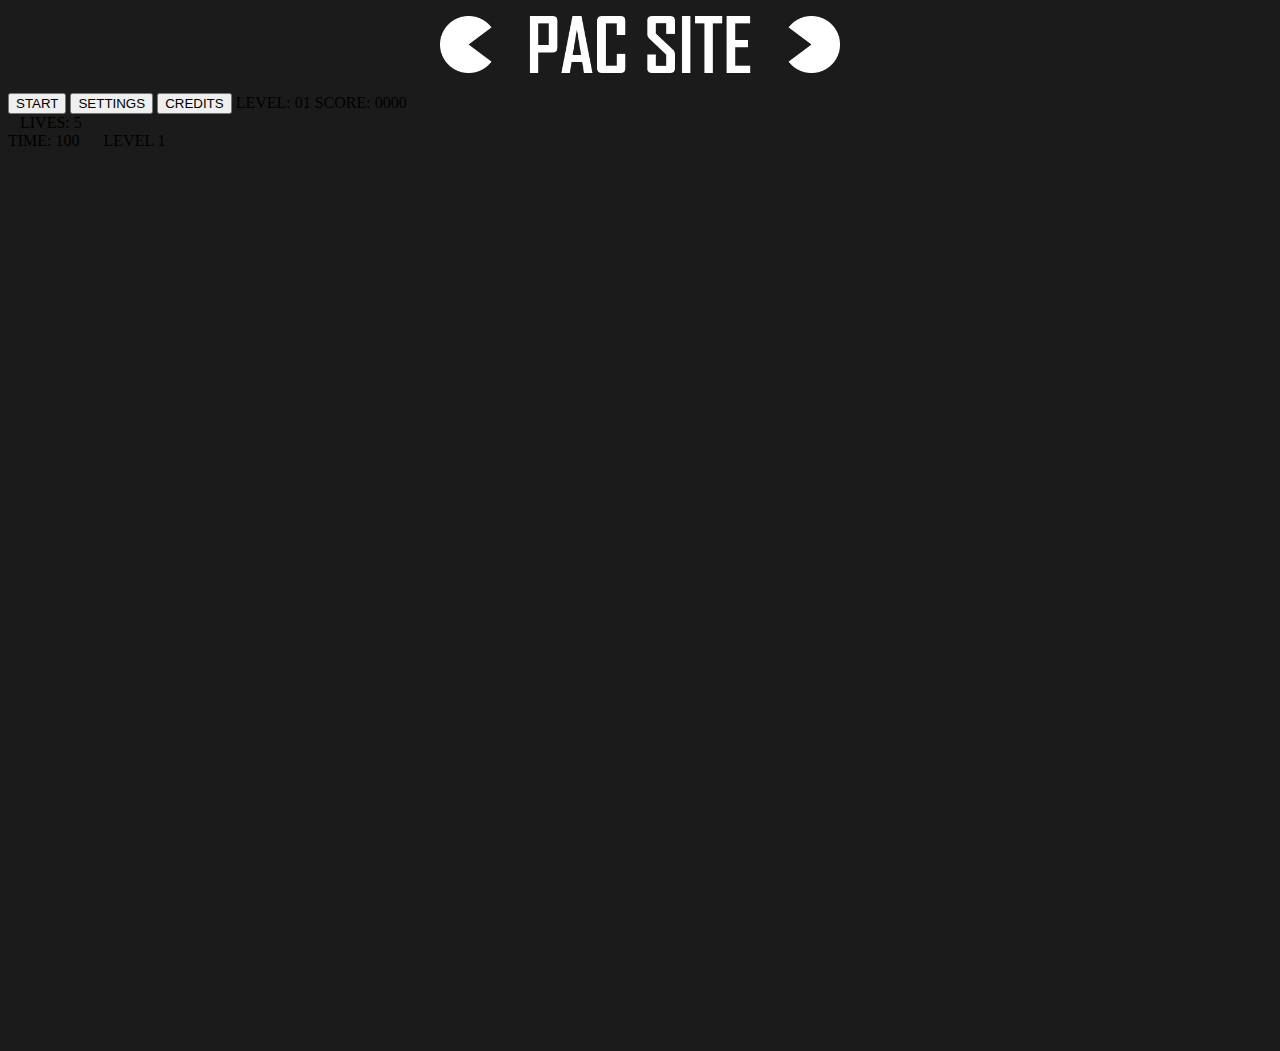
<file: index.html>
<!DOCTYPE html>
<html>
    <meta name="viewport" content="width=device-width, initial-scale=1.0">
    <head>
        <link rel="icon" href="img/icon.png">
        <title>PacSite</title>
        <link rel="stylesheet" href="style.css">
    </head>
    <p><img src="img/Title.png" class="title" draggable="false" (dragstart)="false"></p>

    <button type="button" class="block" id="startMid" onclick="start()">START</button>
    <button type="button" class="block br" id="setMid">SETTINGS</button>
    <button type="button" class="block brr" id="credMid">CREDITS</button>
    
    <span class="hide" id="levelEl">LEVEL: 01</span>
    <span class="hide" id="scoreEl">SCORE: 0000</span>
    <span class="hide" id="livesEl"><br>   LIVES: 5</span>
    <span class="hide" id="timeEl"><br>TIME: 100</span>

    <span class="unselectable hide" id="levelMid">     LEVEL 1</span>
    <span class="unselectable hide" id="scoreMid"></span>
    
    <canvas></canvas>
    <script src="index.js"></script>
</html>
</file>
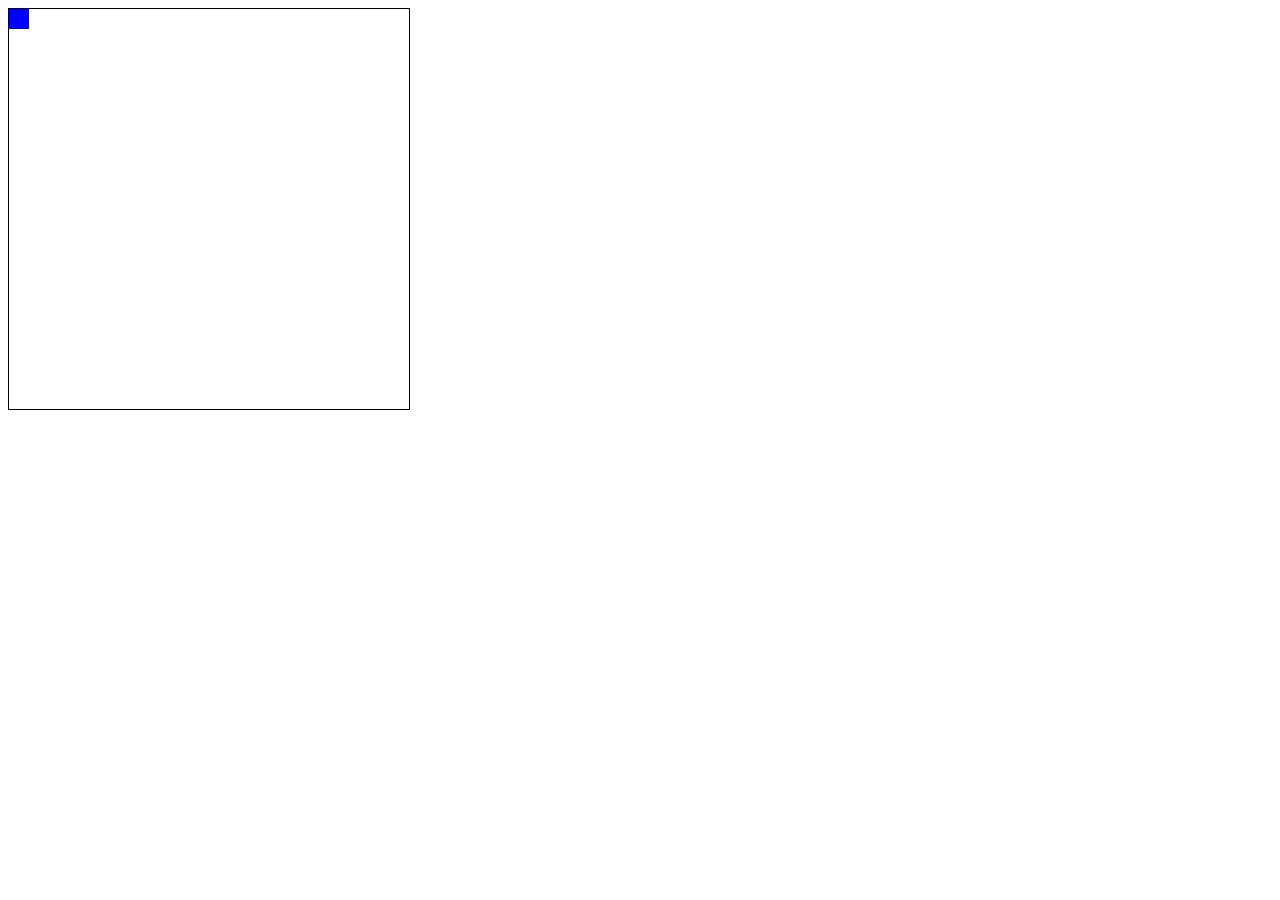
<file: AI RPG/index.html>
<!DOCTYPE html>
<html>
  <head>
    <meta charset="UTF-8">
    <title>Shakes & Fidget</title>
    <style>
      #game {
        width: 400px;
        height: 400px;
        border: 1px solid black;
        position: relative;
      }
      #player {
        width: 20px;
        height: 20px;
        background-color: blue;
        position: absolute;
        top: 0;
        left: 0;
      }
      .enemy {
        width: 20px;
        height: 20px;
        background-color: red;
        position: absolute;
      }
    </style>
  </head>
  <body>
    <div id="game">
      <div id="player"></div>
    </div>
    <script src="index.js"></script>
  </body>
</html>
</file>
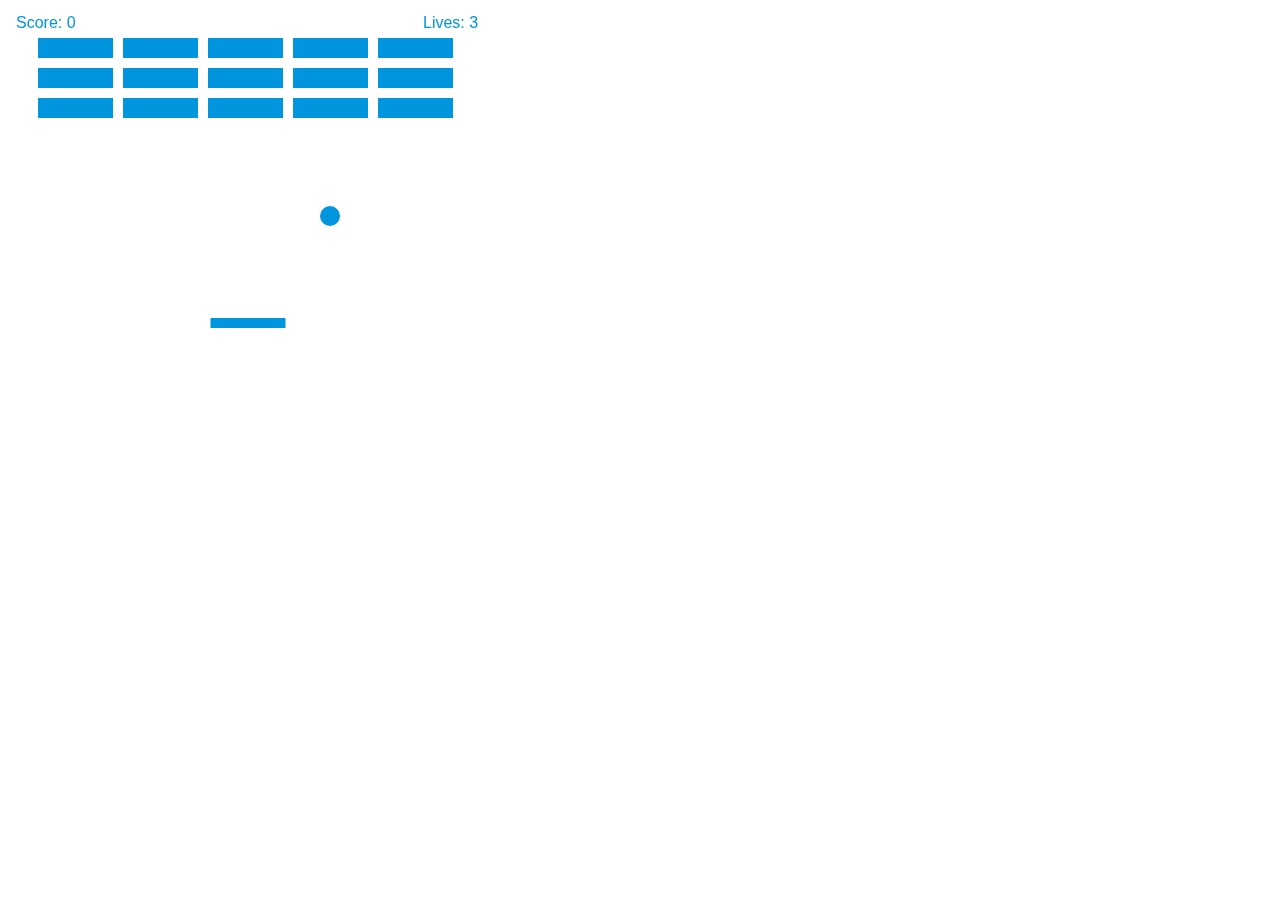
<file: BlockBreaker/index.html>
<!DOCTYPE html>
<html lang="en">
<head>
    <meta charset="UTF-8">
    <meta http-equiv="X-UA-Compatible" content="IE=edge">
    <meta name="viewport" content="width=device-width, initial-scale=1.0">
    <title>Document</title>
</head>
<body>
    <canvas id="myCanvas" width="480" height="320"></canvas>
    <script src="index.js"></script>
</body>
</html>
</file>
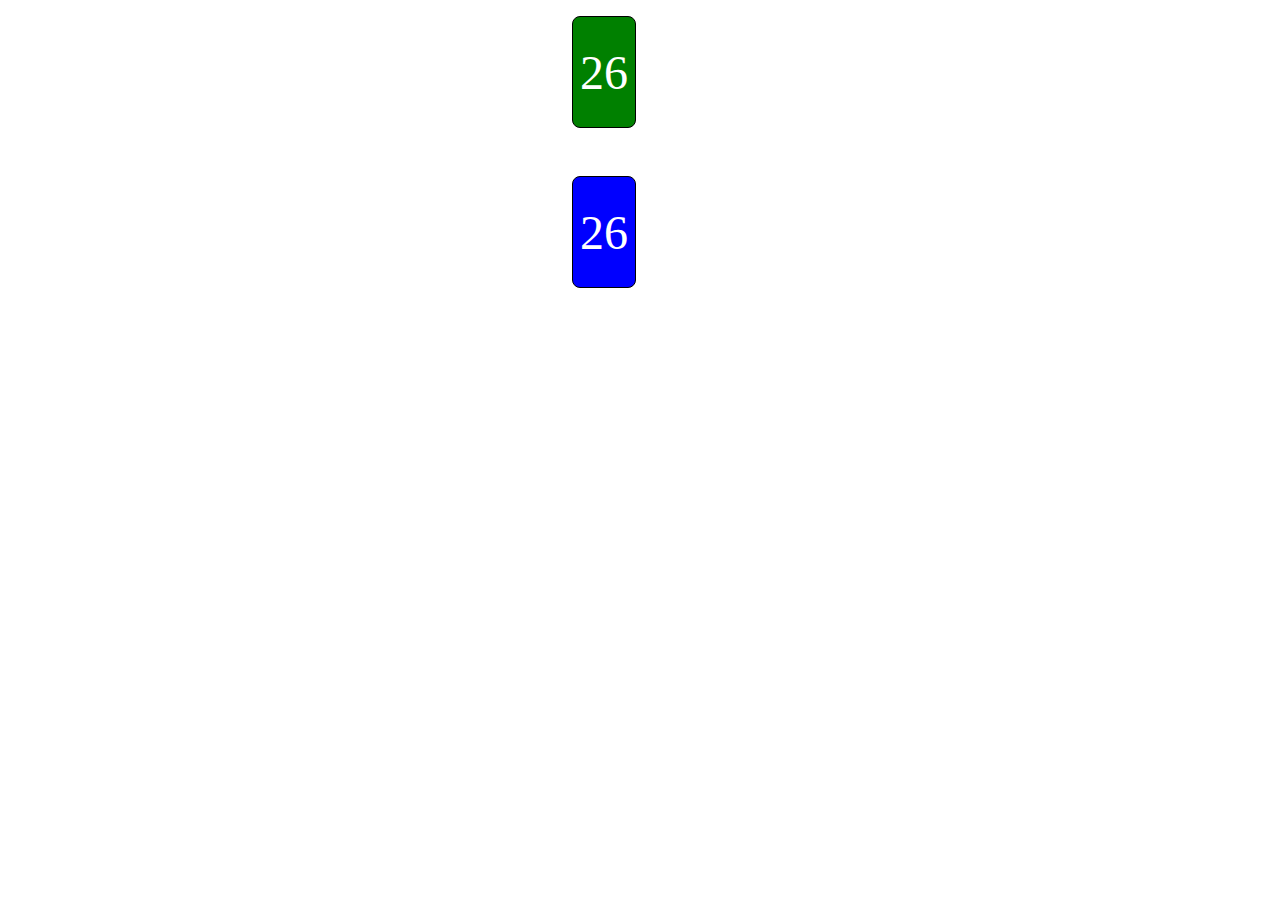
<file: CardGame/index.html>
<!DOCTYPE html>
<html lang="en">
<head>
  <meta charset="UTF-8">
  <meta name="viewport" content="width=device-width, initial-scale=1.0">
  <meta http-equiv="X-UA-Compatible" content="ie=edge">
  <title>Card Game</title>
  <script src="script.js" type="module"></script>
  <link rel="stylesheet" href="style.css">
</head>
<body>
  <div class="computer-deck deck"></div>
  <div class="computer-card-slot card-slot"></div>
  <div class="text"></div>
  <div class="player-deck deck"></div>
  <div class="player-card-slot card-slot"></div>
</body>
</html>
</file>
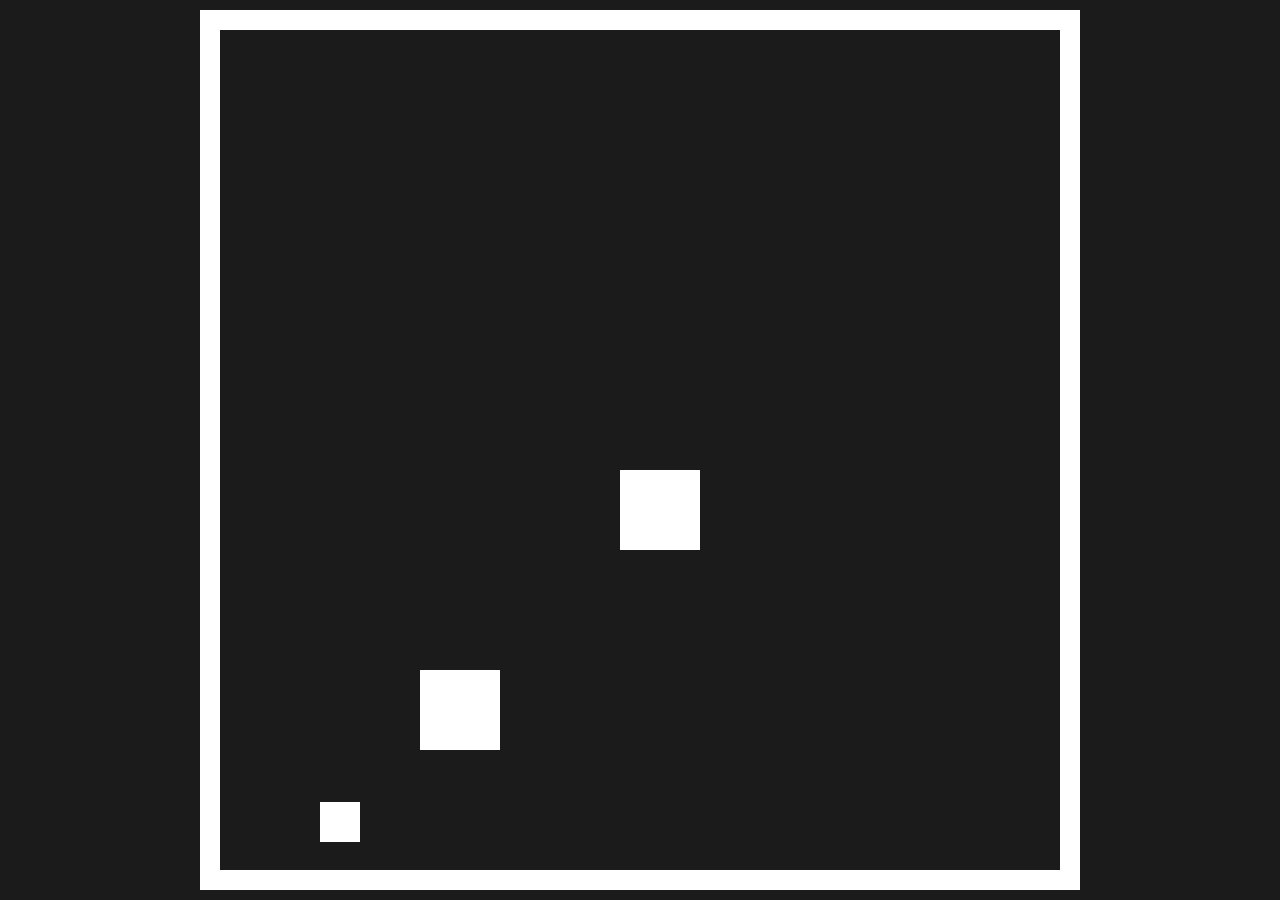
<file: Dungeon/index.html>
<!DOCTYPE html>
<html>
<head>
    <meta charset="UTF-8">
    <meta http-equiv="X-UA-Compatible" content="IE=edge">
    <meta name="viewport" content="width=device-width, initial-scale=1.0">
    <link rel="stylesheet" href="style.css">
    <link rel="icon" href="img/icon.png">
    <title>Mar.io</title>
</head>
<body>
    <canvas></canvas>
    <script src="index.js"></script>
</body>
</html>
</file>
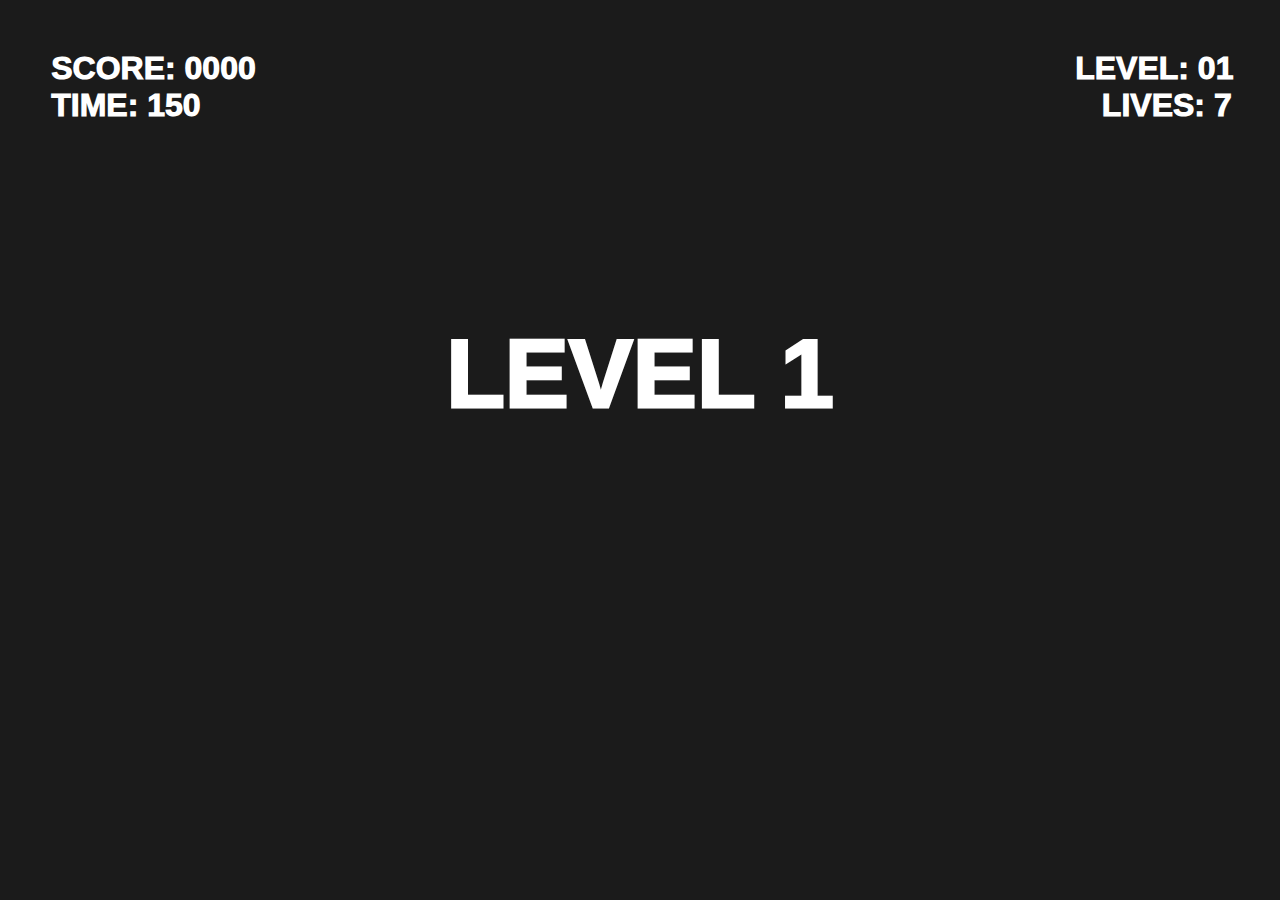
<file: Pacman/index.html>
<!DOCTYPE html>
<html>
    <meta name="viewport" content="width=device-width, initial-scale=1.0">
    <head>
        <link rel="icon" href="img/icon.png">
        <title>GamesSite | CapCap</title>
        <link rel="stylesheet" href="style.css">
    </head>
    <body>
    <span class="hide" id="levelEl">LEVEL: 01</span>
    <span class="hide" id="scoreEl">SCORE: 0000</span>
    <span class="hide" id="livesEl"><br>   LIVES: 7</span>
    <span class="hide" id="timeEl"><br>TIME: 150</span>

    <span class="unselectable hide" id="levelMid">LEVEL 1</span>
    <span class="unselectable hide" id="scoreMid"></span>

    <button id="left">◄</button>
    <button id="right">►</button>
    <button id="down">▼</button>
    <button id="up">▲</button>
    
    <canvas></canvas>
    <script src="index.js"></script>
    </body>
</html>
</file>
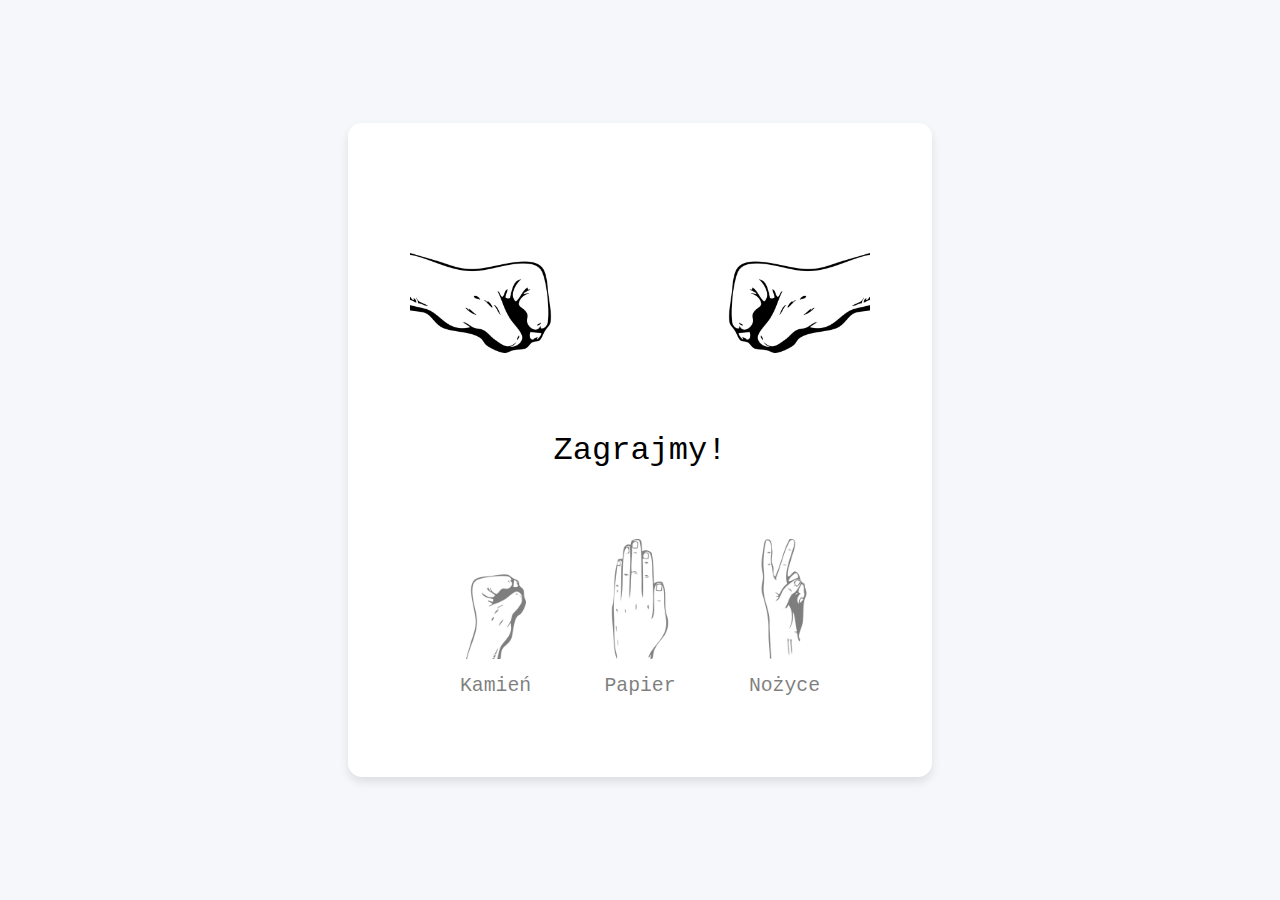
<file: RockPaperScissors/index.html>
<!DOCTYPE html>

<html lang="en">
  <head>
    <meta charset="UTF-8" />
    <meta http-equiv="X-UA-Compatible" content="IE=edge" />
    <meta name="viewport" content="width=device-width, initial-scale=1.0" />
    <title>Kamień Papier Nożyce</title>
    <link rel="stylesheet" href="style.css" />
  </head>
  <body>
    <section class="container">
      <div class="result_field">
        <div class="result_images">
          <span class="user_result">
            <img src="images/rock.png" alt="" />
          </span>
          <span class="cpu_result">
            <img src="images/rock.png" alt="" />
          </span>
        </div>
        <div class="result">Zagrajmy!</div>
      </div>

      <div class="option_images">
        <span class="option_image">
          <img src="images/rock.png" alt="" />
          <p>Kamień</p>
        </span>
        <span class="option_image">
          <img src="images/paper.png" alt="" />
          <p>Papier</p>
        </span>
        <span class="option_image">
          <img src="images/scissors.png" alt="" />
          <p>Nożyce</p>
        </span>
      </div>
    </section>

    <script src="script.js" defer></script>
  </body>
</html>
</file>
<file: style.css>
body {
    background-color: rgb(27, 27, 27);
    overflow-y: hidden;
    overflow-x: hidden;
}
canvas {
    margin-left:28%;
    width: 100%;
}

p {
    text-align: center;
}

.title{
    width: 400px;
}

@media (max-width: 900px){
    canvas{
        width:220%;
        margin-left:2%;
    }
}
</file>
<file: CardGame/style.css>
*, *::after, *::before { 
    box-sizing: border-box;
  }
  
  body {
    margin: 0;
    display: grid;
    grid-template-columns: repeat(2, 4rem);
    grid-template-rows: 7rem 2rem 7rem;
    gap: .5rem;
    cursor: pointer;
    justify-content: center;
    padding-top: 1rem;
  }
  
  .deck {
    height: 100%;
    width: 100%;
    border: 1px solid black;
    display: flex;
    justify-content: center;
    align-items: center;
    font-size: 3rem;
    border-radius: .5rem;
    color: white;
    user-select: none;
  }
  
  .computer-deck {
    background-color: green;
  }
  
  .player-deck {
    background-color: blue;
  }
  
  .text {
    grid-column: span 2;
    display: flex;
    justify-content: center;
    align-items: center;
  }
  
  .card {
    position: relative;
    height: 100%;
    width: 100%;
    border: 1px solid black;
    border-radius: .5rem;
    display: flex;
    justify-content: center;
    align-items: center;
    font-size: 4rem;
  }
  
  .card.red {
    color: red;
  }
  
  .card.black {
    color: black;
  }
  
  .card::before,
  .card::after {
    position: absolute;
    content: attr(data-value);
    font-size: 1rem;
  }
  
  .card::before {
    top: .5rem;
    left: .5rem
  }
  
  .card::after {
    bottom: .5rem;
    right: .5rem;
    transform: rotate(180deg);
  }
</file>
<file: Dungeon/style.css>
*{
    margin:0;
    padding:0;
}

body{
    background-color: #1b1b1b;
    display: flex;
    align-items: center;
    justify-content: center;
    height: 100vh;
}

canvas{
    border: 20px solid #fff;
}
</file>
<file: Pacman/style.css>
*{
    margin:0;
    padding:0;
}

body {
    background-color: #1b1b1b;
    display: flex;
    justify-content: center;
    overflow-x: hidden;
}

canvas {
    margin-top: 50px;
}

button{
    display: none;
    position: absolute;
    width: 80px;
    height: 80px;
    background: transparent;
    color:#fff;
    border: 0;
    font-size: 50px;
    cursor: pointer;
    transition: color .2s;
}

button:hover{
    color:#808080;
}

#right{
    margin-left:160px;
    margin-top:80px;
}

#left{
    margin-right:160px;
    margin-top:80px;
}

#down{
    margin-top:160px;
}

span {
    font-family: 'Gill Sans', 'Gill Sans MT', Calibri, 'Trebuchet MS', sans-serif;
    font-weight: 1000;
    font-size: 2.5vw;
    color: #fff;
    position: absolute;
    left: 4vw;
    top: 50px;
}

.reverse {
    left: 84vw;
}

.mid{
    font-size: 5vw;
    margin-top: 360px;
    left: 50%;
    transform: translate(-50%);
}

.hide{
    display: none;
}

.unselectable{
    -webkit-user-drag: none;
    user-select: none;
    -moz-user-select: none;
    -webkit-user-select: none;
    -ms-user-select: none;
}

@media (min-width:2000px){
    span {
        font-size: 50px;
    }
    .mid{
        font-size: 100px;
    }
}

@media (max-width:1600px){
    canvas{
        width: 52vw;
        margin-top: 50px;
    }
    .mid{
        font-size: 7.5vw;
        margin-top:50px;
        top: 21vw;
    }
}

@media (max-width:800px){
    canvas{
        width: 96vw;
        margin-top: 150px;
    }
    .mid{
        font-size: 7vw;
        margin-top:150px;
        top: 42vw;
    }
    span {
        font-size: 5vw;
        top: 20px;
    }
    .reverse {
        left: 72vw;
    }
    button{
        display: block;
        top:calc(96vw + 150px);
        width: 80px;
        height: 80px;
        font-size: 40px;
    }
}

::-webkit-scrollbar {
    width: 10px;
  }
::-webkit-scrollbar-track {
    background: rgb(27, 27, 27);
  }
::-webkit-scrollbar-thumb {
    background: rgb(27, 27, 27);
  }
::-webkit-scrollbar-thumb:hover {
    background: rgb(27, 27, 27);
  }
</file>
<file: RockPaperScissors/style.css>
* {
  margin: 0;
  padding: 0;
  box-sizing: border-box;
  font-family: 'Courier New', Courier, monospace;
}
body {
  height: 100vh;
  display: flex;
  align-items: center;
  justify-content: center;
  background: #f6f7fb;
}
::selection {
  color: #fff;
  background-color: #000;
}
.container {
  padding: 5rem 7rem;
  border-radius: 14px;
  background: #fff;
  box-shadow: 0 5px 10px rgba(0, 0, 0, 0.1);
}
.result_images {
  display: flex;
  column-gap: 10rem;
}
.container.start .user_result {
  transform-origin: left;
  animation: userShake 0.3s ease infinite;
}
@keyframes userShake {
  50% {
    transform: rotate(10deg);
  }
}

.container.start .cpu_result {
  transform-origin: right;
  animation: cpuShake 0.3s ease infinite;
}
@keyframes cpuShake {
  50% {
    transform: rotate(-10deg);
  }
}
.result_images img {
  width: 100px;
}
.user_result img {
  transform: rotate(90deg);
}
.cpu_result img {
  transform: rotate(-90deg) rotateY(180deg);
}
.result {
  text-align: center;
  font-size: 2rem;
  color: #000;
  margin-top: 1.5rem;
}

.option_image img {
  margin-top: 30px;
  width: 60px;
}
.option_images {
  display: flex;
  align-items: center;
  margin-top: 2.5rem;
  justify-content: space-between;
}
.container.start .option_images {
  pointer-events: none;
}
.option_image {
  display: flex;
  flex-direction: column;
  align-items: center;
  opacity: 0.5;
  cursor: pointer;
  transition: opacity 0.3s ease;
}
.option_image:hover {
  opacity: 1;
}
.option_image.active {
  opacity: 1;
}
.option_image img {
  pointer-events: none;
}
.option_image p {
  color: #000;
  font-size: 1.235rem;
  margin-top: 1rem;
  pointer-events: none;
}
</file>
